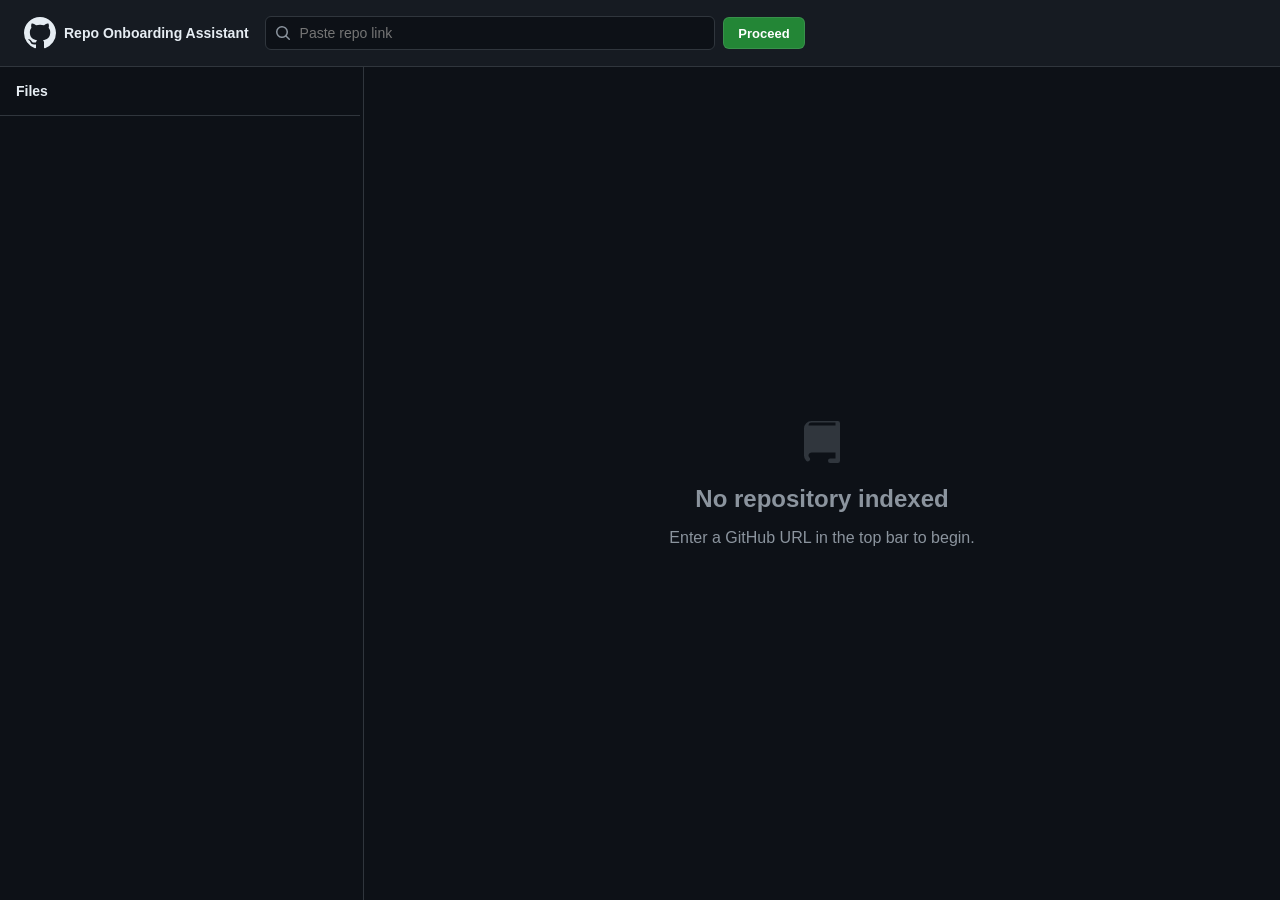
<file: static/index.html>
<!DOCTYPE html>
<html lang="en">

<head>
    <meta charset="UTF-8">
    <meta name="viewport" content="width=device-width, initial-scale=1.0">
    <title>Repo Onboarding Assistant</title>
    <link rel="stylesheet" href="styles.css?v=2">
</head>

<body>
    <header class="top-bar">
        <div class="header-logo">
            <svg height="32" aria-hidden="true" viewBox="0 0 16 16" version="1.1" width="32" fill="currentColor">
                <path
                    d="M8 0c4.42 0 8 3.58 8 8a8.013 8.013 0 0 1-5.45 7.59c-.4.08-.55-.17-.55-.38 0-.27.01-1.13.01-2.2 0-.75-.25-1.23-.54-1.48 1.78-.2 3.65-.88 3.65-3.95 0-.88-.31-1.59-.82-2.15.08-.2.36-1.02-.08-2.12 0 0-.67-.22-2.2.82-.64-.18-1.32-.27-2-.27-.68 0-1.36.09-2 .27-1.53-1.03-2.2-.82-2.2-.82-.44 1.1-.16 1.92-.08 2.12-.51.56-.82 1.28-.82 2.15 0 3.06 1.86 3.75 3.64 3.95-.23.2-.44.55-.51 1.07-.46.21-1.61.55-2.33-.66-.15-.24-.6-.83-1.23-.82-.67.01-.27.38.01.53.34.19.73.9.82 1.13.16.45.68 1.31 2.69.94 0 .67.01 1.3.01 1.49 0 .21-.15.45-.55.38A7.995 7.995 0 0 1 0 8c0-4.42 3.58-8 8-8Z">
                </path>
            </svg>
            <span class="app-name">Repo Onboarding Assistant</span>
        </div>
        <div class="header-search">
            <form id="indexForm">
                <div class="search-input-wrapper">
                    <svg class="search-icon" aria-hidden="true" height="16" viewBox="0 0 16 16" version="1.1" width="16"
                        fill="currentColor">
                        <path
                            d="M10.68 11.74a6 6 0 0 1-7.922-8.982 6 6 0 0 1 8.982 7.922l3.04 3.04a.749.749 0 0 1-.326 1.275.749.749 0 0 1-.734-.215ZM11.5 7a4.499 4.499 0 1 0-8.997 0A4.499 4.499 0 0 0 11.5 7Z">
                        </path>
                    </svg>
                    <input type="text" id="repoUrl" placeholder="Paste repo link" required>
                </div>
                <button type="submit" class="search-submit-btn" id="indexBtn" title="Index Repository">
                    <span>Proceed</span>
                </button>
            </form>
        </div>
        <div class="header-status" id="headerStatus">
            <!-- Status dots / icons appear here -->
        </div>
    </header>

    <div class="layout">
        <aside class="sidebar" id="sidebar">
            <h3 class="sidebar-title">Files</h3>
            <div id="fileTree" class="file-tree">
                <!-- Tree items injected here -->
            </div>
        </aside>

        <div class="resizer" id="resizer"></div>

        <main class="main-panel">
            <div id="emptyState" class="empty-state">
                <svg class="empty-icon" height="48" viewBox="0 0 16 16" version="1.1" width="48" fill="currentColor">
                    <path
                        d="M2 2.5A2.5 2.5 0 0 1 4.5 0h8.75a.75.75 0 0 1 .75.75v12.5a.75.75 0 0 1-.75.75h-2.5a.75.75 0 0 1 0-1.5h1.75v-2h-8a1 1 0 0 0-.714 1.7.75.75 0 1 1-1.072 1.05A2.495 2.495 0 0 1 2 11.5Zm10.5-1v-1h-8a1 1 0 0 0-1 1Zm0-2v-1h-8a1 1 0 0 0-1 1Zm0-2v-1h-8a1 1 0 0 0-1 1Zm0-2v-1h-8a1 1 0 0 0-1 1Z">
                    </path>
                </svg>
                <h2>No repository indexed</h2>
                <p>Enter a GitHub URL in the top bar to begin.</p>
            </div>

            <div id="loadingState" class="empty-state" style="display: none;">
                <div class="loader"></div>
                <h2>Indexing repository...</h2>
            </div>

            <div id="repoContent" style="display: none;">
                <div class="overview-card card">
                    <div class="card-header">
                        <span id="repoNameTitle">Repository Overview</span>
                    </div>
                    <div class="card-body">
                        <p id="overviewText"></p>
                        <div class="language-bar" id="languageBar"></div>
                        <div class="language-legend" id="languageLegend"></div>
                    </div>
                </div>

                <div class="chat-thread" id="chatThread">
                    <!-- Chat messages injected here -->
                </div>

                <div class="chat-input-container">
                    <form id="askForm">
                        <input type="text" id="questionInput" placeholder="Ask a question about this repository..."
                            required autocomplete="off">
                        <button type="submit" class="btn btn-primary" id="askBtn">Ask</button>
                    </form>
                </div>
            </div>
        </main>
    </div>

    <div id="citationPopover" class="popover-container" style="display: none;">
        <div class="popover-header" id="popoverHeader">filename</div>
        <div class="popover-body">
            <pre><code id="popoverContent">loading...</code></pre>
        </div>
    </div>

    <!-- File Viewer Modal -->
    <div id="fileViewerModal" class="modal" style="display: none;">
        <div class="modal-content">
            <div class="modal-header">
                <h3 id="fileViewerTitle">filename</h3>
                <span class="close" id="closeFileViewer">&times;</span>
            </div>
            <div class="modal-body">
                <pre><code id="fileViewerContent">loading...</code></pre>
            </div>
        </div>
    </div>

    <script src="app.js?v=4"></script>
</body>

</html>
</file>
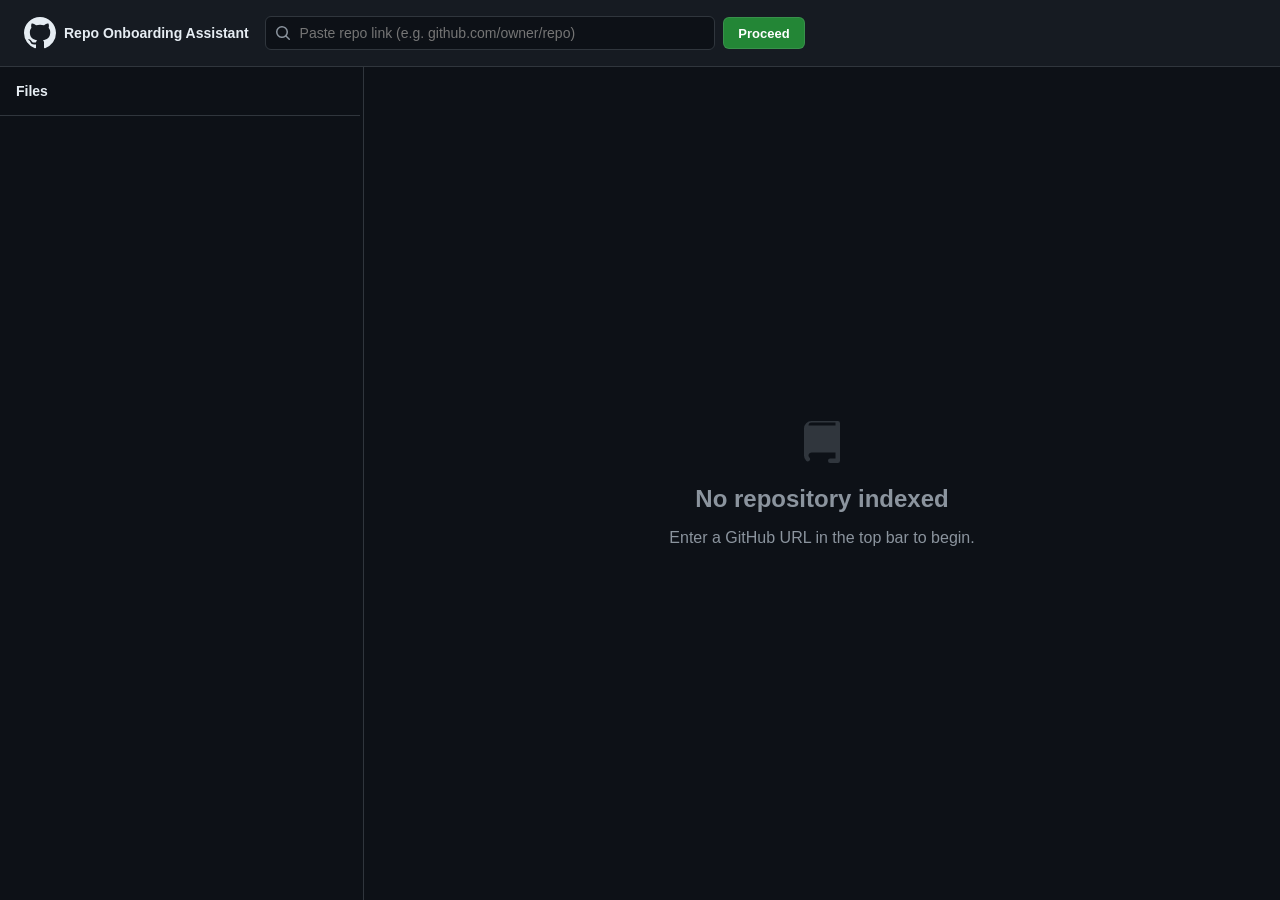
<file: static/app.html>
<!DOCTYPE html>
<html lang="en">

<head>
    <meta charset="UTF-8">
    <meta name="viewport" content="width=device-width, initial-scale=1.0">
    <title>Repo Onboarding Assistant</title>
    <link rel="stylesheet" href="styles.css?v=2">
</head>

<body>
    <header class="top-bar">
        <div class="header-logo">
            <svg height="32" aria-hidden="true" viewBox="0 0 16 16" version="1.1" width="32" fill="currentColor">
                <path
                    d="M8 0c4.42 0 8 3.58 8 8a8.013 8.013 0 0 1-5.45 7.59c-.4.08-.55-.17-.55-.38 0-.27.01-1.13.01-2.2 0-.75-.25-1.23-.54-1.48 1.78-.2 3.65-.88 3.65-3.95 0-.88-.31-1.59-.82-2.15.08-.2.36-1.02-.08-2.12 0 0-.67-.22-2.2.82-.64-.18-1.32-.27-2-.27-.68 0-1.36.09-2 .27-1.53-1.03-2.2-.82-2.2-.82-.44 1.1-.16 1.92-.08 2.12-.51.56-.82 1.28-.82 2.15 0 3.06 1.86 3.75 3.64 3.95-.23.2-.44.55-.51 1.07-.46.21-1.61.55-2.33-.66-.15-.24-.6-.83-1.23-.82-.67.01-.27.38.01.53.34.19.73.9.82 1.13.16.45.68 1.31 2.69.94 0 .67.01 1.3.01 1.49 0 .21-.15.45-.55.38A7.995 7.995 0 0 1 0 8c0-4.42 3.58-8 8-8Z">
                </path>
            </svg>
            <span class="app-name">Repo Onboarding Assistant</span>
        </div>
        <div class="header-search">
            <form id="indexForm">
                <div class="search-input-wrapper">
                    <svg class="search-icon" aria-hidden="true" height="16" viewBox="0 0 16 16" version="1.1" width="16"
                        fill="currentColor">
                        <path
                            d="M10.68 11.74a6 6 0 0 1-7.922-8.982 6 6 0 0 1 8.982 7.922l3.04 3.04a.749.749 0 0 1-.326 1.275.749.749 0 0 1-.734-.215ZM11.5 7a4.499 4.499 0 1 0-8.997 0A4.499 4.499 0 0 0 11.5 7Z">
                        </path>
                    </svg>
                    <input type="text" id="repoUrl" placeholder="Paste repo link (e.g. github.com/owner/repo)" required>
                </div>
                <button type="submit" class="search-submit-btn" id="indexBtn" title="Index Repository">
                    <span>Proceed</span>

                </button>
            </form>
        </div>
        <div class="header-status" id="headerStatus">
            <!-- Status dots / icons appear here -->
        </div>
    </header>

    <div class="layout">
        <aside class="sidebar" id="sidebar">
            <h3 class="sidebar-title">Files</h3>
            <div id="fileTree" class="file-tree">
                <!-- Tree items injected here -->
            </div>
        </aside>

        <div class="resizer" id="resizer"></div>

        <main class="main-panel">
            <div id="emptyState" class="empty-state">
                <svg class="empty-icon" height="48" viewBox="0 0 16 16" version="1.1" width="48" fill="currentColor">
                    <path
                        d="M2 2.5A2.5 2.5 0 0 1 4.5 0h8.75a.75.75 0 0 1 .75.75v12.5a.75.75 0 0 1-.75.75h-2.5a.75.75 0 0 1 0-1.5h1.75v-2h-8a1 1 0 0 0-.714 1.7.75.75 0 1 1-1.072 1.05A2.495 2.495 0 0 1 2 11.5Zm10.5-1v-1h-8a1 1 0 0 0-1 1Zm0-2v-1h-8a1 1 0 0 0-1 1Zm0-2v-1h-8a1 1 0 0 0-1 1Zm0-2v-1h-8a1 1 0 0 0-1 1Z">
                    </path>
                </svg>
                <h2>No repository indexed</h2>
                <p>Enter a GitHub URL in the top bar to begin.</p>
            </div>

            <div id="loadingState" class="empty-state" style="display: none;">
                <div class="loader"></div>
                <h2>Indexing repository...</h2>

            </div>

            <div id="repoContent" style="display: none;">
                <div class="overview-card card">
                    <div class="card-header">
                        <span id="repoNameTitle">Repository Overview</span>
                    </div>
                    <div class="card-body">
                        <p id="overviewText"></p>
                        <div class="language-bar" id="languageBar"></div>
                        <div class="language-legend" id="languageLegend"></div>
                    </div>
                </div>

                <div class="chat-thread" id="chatThread">
                    <!-- Chat messages injected here -->
                </div>

                <div class="chat-input-container">
                    <form id="askForm">
                        <input type="text" id="questionInput" placeholder="Ask a question about this repository..."
                            required autocomplete="off">
                        <button type="submit" class="btn btn-primary" id="askBtn">Ask</button>
                    </form>
                </div>
            </div>
        </main>
    </div>

    <div id="citationPopover" class="popover-container" style="display: none;">
        <div class="popover-header" id="popoverHeader">filename</div>
        <div class="popover-body">
            <pre><code id="popoverContent">loading...</code></pre>
        </div>
    </div>

    <!-- File Viewer Modal -->
    <div id="fileViewerModal" class="modal" style="display: none;">
        <div class="modal-content">
            <div class="modal-header">
                <h3 id="fileViewerTitle">filename</h3>
                <span class="close" id="closeFileViewer">&times;</span>
            </div>
            <div class="modal-body">
                <pre><code id="fileViewerContent">loading...</code></pre>
            </div>
        </div>
    </div>

    <script src="app.js?v=4"></script>
</body>

</html>
</file>
<file: static/styles.css>
:root {
    --bg-canvas: #0d1117;
    --bg-subtle: #161b22;
    --border: #30363d;
    --text-primary: #e6edf3;
    --text-muted: #8b949e;
    --accent-blue: #58a6ff;
    --btn-primary: #238636;
    --btn-primary-hover: #2ea043;
    --danger-red: #f85149;
    --warning-yellow: #d29922;
    --border-radius: 6px;
    --font-ui: -apple-system, BlinkMacSystemFont, "Segoe UI", "Noto Sans", Helvetica, Arial, sans-serif;
    --font-code: ui-monospace, "SF Mono", Menlo, Consolas, "Liberation Mono", monospace;
    --spacing-base: 8px;
}

* {
    box-sizing: border-box;
    margin: 0;
    padding: 0;
}

body {
    background-color: var(--bg-canvas);
    color: var(--text-primary);
    font-family: var(--font-ui);
    display: flex;
    flex-direction: column;
    height: 100vh;
    overflow: hidden;
}

/* Header */
.top-bar {
    display: flex;
    align-items: center;
    background-color: var(--bg-subtle);
    padding: 16px 24px;
    border-bottom: 1px solid var(--border);
    gap: 16px;
}

.header-logo {
    display: flex;
    align-items: center;
    gap: 8px;
    font-weight: 600;
    font-size: 14px;
}

.header-search {
    flex-grow: 1;
    max-width: 540px;
}

.header-search form {
    display: flex;
    align-items: center;
    gap: 8px;
}

.search-input-wrapper {
    position: relative;
    flex-grow: 1;
    display: flex;
    align-items: center;
}

.search-icon {
    position: absolute;
    left: 10px;
    color: var(--text-muted);
    pointer-events: none;
}

.header-search input {
    width: 100%;
    background-color: var(--bg-canvas);
    border: 1px solid var(--border);
    border-radius: var(--border-radius);
    padding: 6px 12px 6px 34px;
    color: var(--text-primary);
    font-size: 14px;
    line-height: 20px;
    outline: none;
    transition: 80ms cubic-bezier(0.33, 1, 0.68, 1);
    transition-property: color, background-color, box-shadow, border-color;
}

.header-search input:focus {
    border-color: var(--accent-blue);
    box-shadow: inset 0 0 0 1px var(--accent-blue);
}

.search-submit-btn {
    background-color: var(--btn-primary);
    color: #ffffff;
    border: 1px solid rgba(240, 246, 252, 0.1);
    border-radius: var(--border-radius);
    padding: 5px 14px;
    font-size: 13px;
    font-weight: 600;
    cursor: pointer;
    display: inline-flex;
    align-items: center;
    gap: 6px;
    height: 32px;
    white-space: nowrap;
    transition: background-color 0.15s ease-in-out, transform 0.05s;
}

.search-submit-btn:hover {
    background-color: var(--btn-primary-hover);
}

.search-submit-btn:active {
    transform: scale(0.98);
}

.search-submit-btn:disabled {
    opacity: 0.6;
    cursor: not-allowed;
}

.header-status {
    display: flex;
    align-items: center;
    gap: 8px;
    font-size: 12px;
    color: var(--text-muted);
}

/* Layout */
.layout {
    display: flex;
    flex-grow: 1;
    overflow: hidden;
}

/* Sidebar */
.sidebar {
    width: 360px;
    min-width: 200px;
    max-width: 60vw;
    flex-shrink: 0;
    background-color: var(--bg-canvas);
    display: flex;
    flex-direction: column;
}

.resizer {
    width: 4px;
    background-color: var(--bg-canvas);
    border-right: 1px solid var(--border);
    cursor: ew-resize;
    z-index: 10;
    transition: background-color 0.1s;
}

.resizer:hover, .resizer.resizing {
    background-color: var(--accent-blue);
    border-right-color: var(--accent-blue);
}

.sidebar-title {
    font-size: 14px;
    padding: 16px;
    border-bottom: 1px solid var(--border);
    color: var(--text-primary);
}

.file-tree {
    padding: 8px;
    overflow-y: auto;
    overflow-x: auto;
    font-size: 13px;
}

.file-item {
    padding: 6px 8px;
    display: flex;
    align-items: center;
    gap: 8px;
    border-radius: var(--border-radius);
    cursor: pointer;
    white-space: nowrap;
}

.file-item span:last-child {
    overflow: hidden;
    text-overflow: ellipsis;
    white-space: nowrap;
}

.file-item:hover {
    background-color: var(--bg-subtle);
}

.lang-dot {
    width: 8px;
    height: 8px;
    border-radius: 50%;
    flex-shrink: 0;
}

/* Main Panel */
.main-panel {
    flex-grow: 1;
    display: flex;
    flex-direction: column;
    position: relative;
    overflow-y: auto;
    padding: 24px;
    gap: 24px;
}

.empty-state {
    display: flex;
    flex-direction: column;
    align-items: center;
    justify-content: center;
    height: 100%;
    color: var(--text-muted);
    gap: 16px;
}

.empty-icon {
    color: var(--border);
}

.loader {
    width: 48px;
    height: 48px;
    border: 3px solid var(--border);
    border-radius: 50%;
    border-top-color: var(--accent-blue);
    animation: spin 1s cubic-bezier(0.5, 0, 0.5, 1) infinite;
    margin-bottom: 16px;
}

@keyframes spin {
    to { transform: rotate(360deg); }
}

/* Cards */
.card {
    background-color: var(--bg-canvas);
    border: 1px solid var(--border);
    border-radius: var(--border-radius);
    overflow: hidden;
    margin-bottom: 24px;
}

.card-header {
    background-color: var(--bg-subtle);
    padding: 12px 16px;
    border-bottom: 1px solid var(--border);
    font-weight: 600;
    font-size: 14px;
}

.card-body {
    padding: 16px;
    font-size: 14px;
    line-height: 1.5;
}

#overviewText {
    white-space: pre-line;
}

#repoContent {
    display: flex;
    flex-direction: column;
    min-height: 100%;
}

/* Language Bar */
.language-bar {
    display: flex;
    height: 8px;
    border-radius: var(--border-radius);
    overflow: hidden;
    margin: 16px 0 8px 0;
}

.language-segment {
    height: 100%;
}

.language-legend {
    display: flex;
    flex-wrap: wrap;
    gap: 16px;
    font-size: 12px;
    font-weight: 600;
}

.legend-item {
    display: flex;
    align-items: center;
    gap: 4px;
}

/* Chat */
.chat-thread {
    display: flex;
    flex-direction: column;
    gap: 24px;
    padding-bottom: 100px;
}

.chat-message {
    display: flex;
    gap: 16px;
}

.avatar {
    width: 32px;
    height: 32px;
    border-radius: 50%;
    background-color: var(--bg-subtle);
    border: 1px solid var(--border);
    display: flex;
    align-items: center;
    justify-content: center;
    flex-shrink: 0;
}

.chat-card {
    flex-grow: 1;
    background-color: var(--bg-canvas);
    border: 1px solid var(--border);
    border-radius: var(--border-radius);
    position: relative;
}

.chat-header {
    background-color: var(--bg-subtle);
    padding: 8px 16px;
    border-bottom: 1px solid var(--border);
    font-size: 13px;
    color: var(--text-muted);
    border-top-left-radius: var(--border-radius);
    border-top-right-radius: var(--border-radius);
}

.chat-header strong {
    color: var(--text-primary);
}

.chat-body {
    padding: 16px;
    font-size: 14px;
    line-height: 1.5;
}

/* Input Area */
.chat-input-container {
    position: sticky;
    bottom: -24px; /* match main-panel padding to stick to the very bottom */
    background-color: var(--bg-canvas);
    padding: 16px 0 24px 0;
    margin-top: auto;
    z-index: 10;
}

#askForm {
    display: flex;
    gap: 8px;
    background-color: var(--bg-subtle);
    border: 1px solid var(--border);
    border-radius: var(--border-radius);
    padding: 8px;
}

#askForm input {
    flex-grow: 1;
    background-color: transparent;
    border: none;
    color: var(--text-primary);
    font-size: 14px;
    outline: none;
    padding: 4px 8px;
}

.btn {
    padding: 5px 16px;
    font-size: 14px;
    font-weight: 500;
    line-height: 20px;
    white-space: nowrap;
    vertical-align: middle;
    cursor: pointer;
    border: 1px solid;
    border-radius: var(--border-radius);
    appearance: none;
}

.btn-primary {
    color: #ffffff;
    background-color: var(--btn-primary);
    border-color: rgba(240, 246, 252, 0.1);
}

.btn-primary:hover {
    background-color: var(--btn-primary-hover);
}

.btn:disabled {
    opacity: 0.5;
    cursor: not-allowed;
}

/* Citations */
.citation {
    display: inline-flex;
    align-items: center;
    background-color: rgba(88, 166, 255, 0.1);
    color: var(--accent-blue);
    padding: 2px 6px;
    border-radius: 12px;
    font-family: var(--font-code);
    font-size: 12px;
    text-decoration: none;
    border: 1px solid rgba(88, 166, 255, 0.4);
    margin: 0 2px;
    cursor: pointer;
}

.citation:hover {
    background-color: rgba(88, 166, 255, 0.2);
}

/* Status Indicators */
.pulse-dot {
    width: 10px;
    height: 10px;
    background-color: var(--warning-yellow);
    border-radius: 50%;
    animation: pulse 2s infinite;
}

@keyframes pulse {
    0% { box-shadow: 0 0 0 0 rgba(210, 153, 34, 0.7); }
    70% { box-shadow: 0 0 0 6px rgba(210, 153, 34, 0); }
    100% { box-shadow: 0 0 0 0 rgba(210, 153, 34, 0); }
}

.check-icon { color: var(--btn-primary); }
.error-icon { color: var(--danger-red); }

.error-callout {
    border-left: 4px solid var(--danger-red);
    background-color: rgba(248, 81, 73, 0.1);
    padding: 16px;
    border-radius: 0 var(--border-radius) var(--border-radius) 0;
    margin-bottom: 16px;
    font-size: 14px;
}

/* Citation Popover */
.popover-container {
    position: absolute;
    z-index: 100;
    background-color: var(--bg-canvas);
    border: 1px solid var(--border);
    border-radius: var(--border-radius);
    box-shadow: 0 8px 24px rgba(0,0,0,0.5);
    width: 400px;
    max-height: 250px;
    overflow-y: auto;
    font-family: var(--font-code);
    font-size: 12px;
    display: none;
}

.popover-header {
    background-color: var(--bg-subtle);
    padding: 8px;
    border-bottom: 1px solid var(--border);
    color: var(--text-muted);
}

.popover-content {
    padding: 8px;
    white-space: pre-wrap;
    color: var(--text-primary);
}

.popover-body pre code {
    font-family: var(--font-code);
    font-size: 13px;
    white-space: pre-wrap;
    word-break: break-all;
}

/* Modal */
.modal {
    position: fixed;
    z-index: 1000;
    left: 0;
    top: 0;
    width: 100%;
    height: 100%;
    overflow: auto;
    background-color: rgba(0, 0, 0, 0.7);
    display: flex;
    justify-content: center;
    align-items: center;
}
.modal-content {
    background-color: var(--bg-canvas);
    border: 1px solid var(--border);
    border-radius: var(--border-radius);
    width: 80%;
    max-width: 1000px;
    max-height: 90vh;
    display: flex;
    flex-direction: column;
}
.modal-header {
    padding: 12px 16px;
    background-color: var(--bg-subtle);
    border-bottom: 1px solid var(--border);
    display: flex;
    justify-content: space-between;
    align-items: center;
    border-top-left-radius: var(--border-radius);
    border-top-right-radius: var(--border-radius);
}
.modal-header h3 {
    margin: 0;
    font-size: 14px;
    font-family: var(--font-code);
}
.close {
    color: var(--text-muted);
    font-size: 24px;
    font-weight: bold;
    cursor: pointer;
}
.close:hover {
    color: var(--text-primary);
}
.modal-body {
    padding: 16px;
    overflow-y: auto;
    flex-grow: 1;
}
.modal-body pre {
    margin: 0;
}
.modal-body pre code {
    font-family: var(--font-code);
    font-size: 13px;
    line-height: 1.5;
}

/* Overview failed to generate: shown as a muted note, not as content. */
#overviewText.degraded {
  opacity: 0.7;
  font-style: italic;
}
</file>
